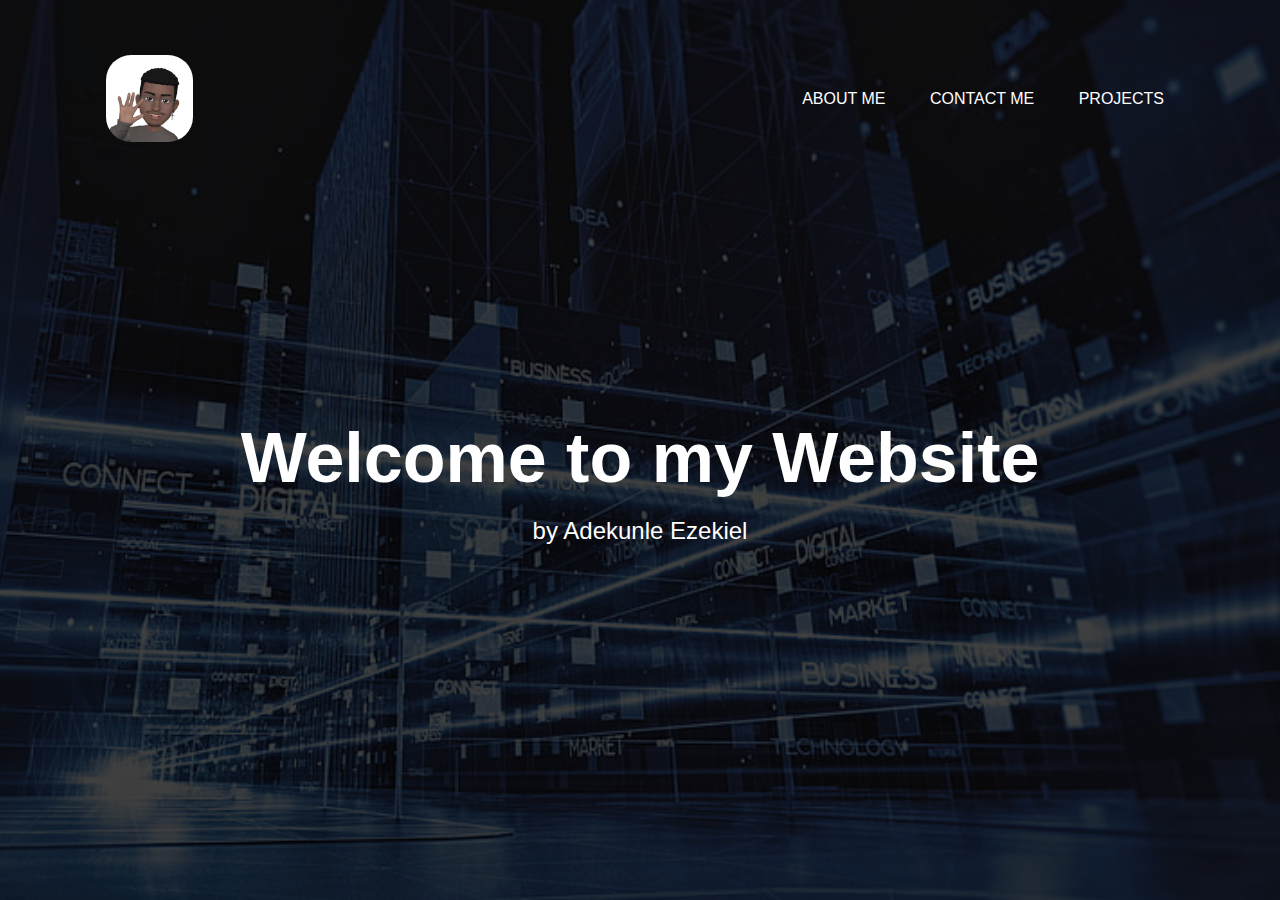
<file: index.html>
<html>
   <meta charset="UTF-8" />
    <meta name="viewport" content="with=device-width, intitial-scale=1.0">
    <head>
        <title> Assignment 1</title>
        <link rel="stylesheet" type="text/css" href="hwStyle.css">
    </head>
    <body>
        
        <!--Banner for site links-->
        <div class="banner">
            <div class="navbar">
                <a href="index.html"><img src="AREmoji_20230920_150328.jpg" class="logo"></a>
                <ul>
                    <li><a href="AboutMe.html">About Me</a></li>
                    <li><a href="ContactMe.html">Contact Me</a></li>
                    <li><a href="Projects.html">Projects</a></li>
                </ul>
            </div>

            <div class="content">
                <h1> Welcome to my Website</h1>
                <h2>by Adekunle Ezekiel</h2>  
            </div>
        </div>
    </body>
</html>
</file>
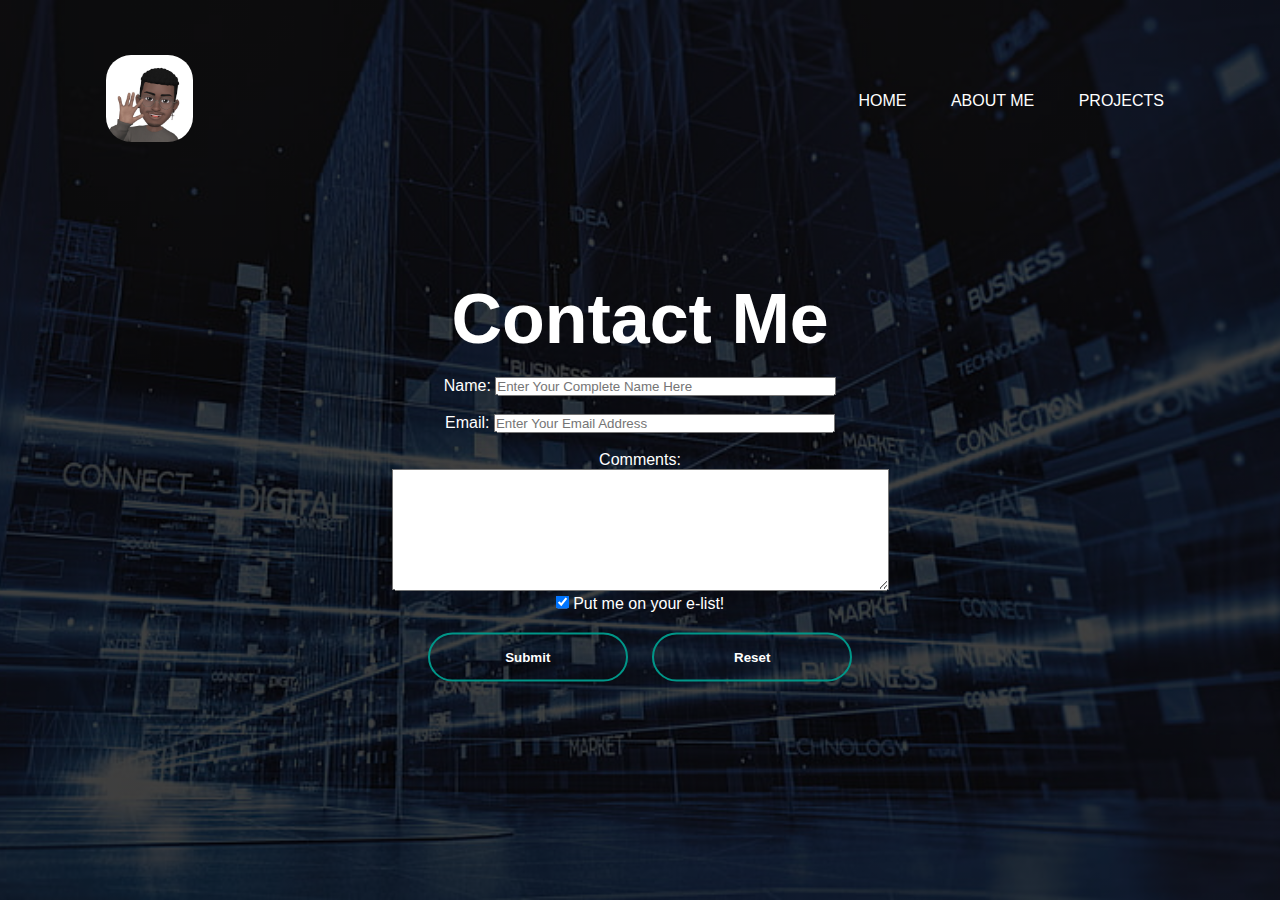
<file: ContactMe.html>
<!DOCTYPE HTML>
<html>
    <head>
        <meta charset="UTF-8">
        <title>Form</title>
        <link href="hwStyle.css" rel="stylesheet" type="text/css">
    </head>

    <!--Banner for site links-->
    <body>
        <div class="banner">
            <div class="navbar">
                <a href="index.html"><img src="AREmoji_20230920_150328.jpg" class="logo"></a>
                <ul>
                    <li><a href="index.html">Home</a></li>
                    <li><a href="AboutMe.html">About Me</a></li>
                    <li><a href="Projects.html">Projects</a></li>
                </ul>
            </div>


            <!--Form for user input-->
        <div class="content">
        <form action="mailto:ezekiel.adekunle@ontariotechu.net" ?subject= "SignUp" enctype="text/plain" method="post" name="Form">
            <h1>Contact Me</h1> <br>
            <p>
                <label for="Name"> Name: </label>
                <input type="text" name="Name" size="40"placeholder="Enter Your Complete Name Here" required>
                <i class="fa-solid fa-user"></i>
            </p><br>
            <p>
                <label for="email"> Email: </label>
                <input type="email" name="email" size="40"placeholder="Enter Your Email Address" required>
            </p><br>
            <p>
                <label for="feedback"> Comments: </label><br>
                <textarea name="feedback" cols="60" rows="8"></textarea> 
            </p>
            <p>
                <input type="checkbox" name="maillist" checked>
                <label for="maillist"> Put me on your e-list!</label>
             
            </p>
            <div>
                <button type="submit" value="Submit">Submit</button>
                <button type="reset" value="Reset">Reset</button>
        </div>
        </div>

</div>
    </body>
</html>
</file>
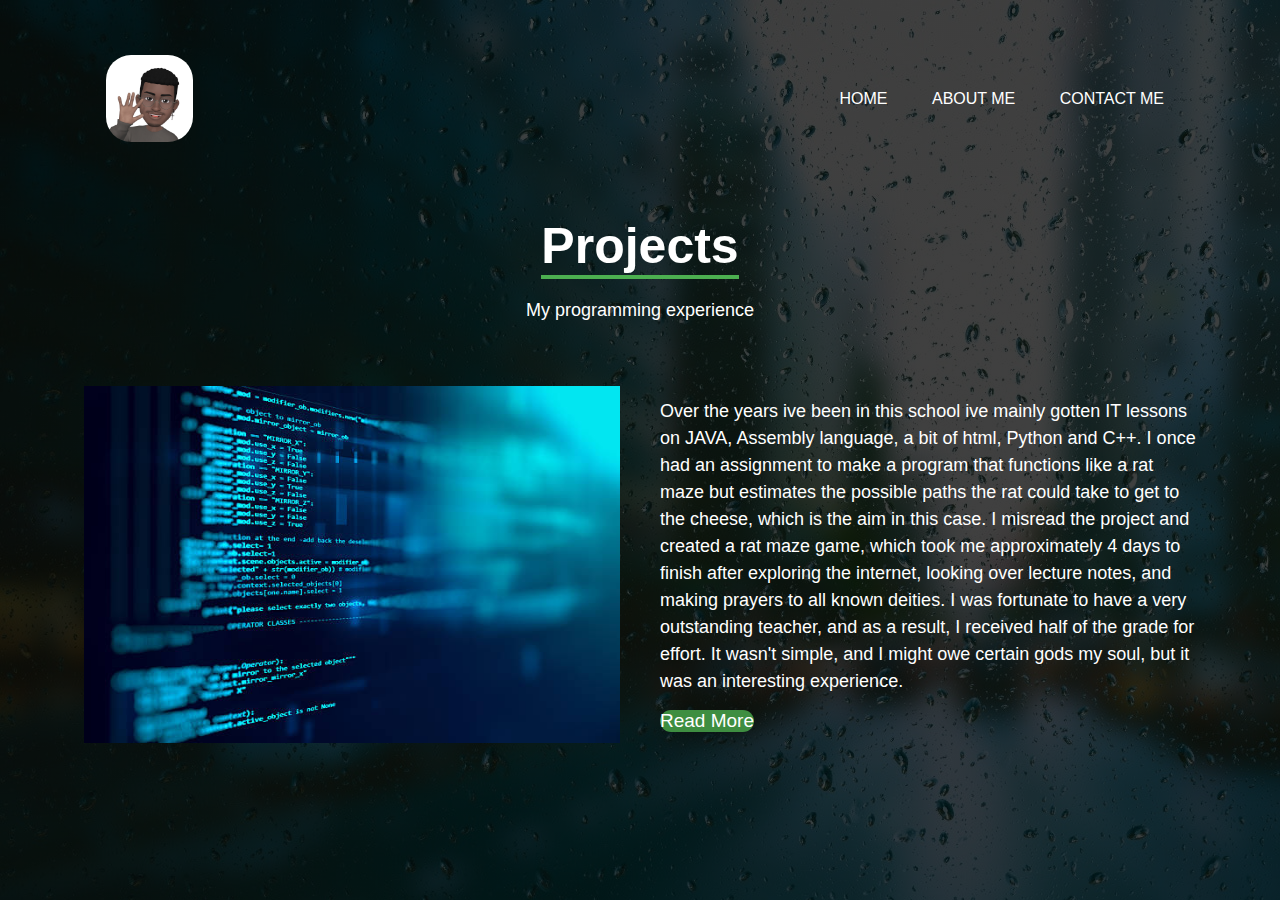
<file: Projects.html>
<html>
    <head>
        <title>Projects Page</title>
        <meta charset="UTF-8">
        <meta name="viewport" content="="width="device-width, initial-scale=1.0">
        <link rel="stylesheet" type="text/css" href="ContactStyles.css">

    </head>
    
    <!-- Banner for Links-->
    <body>
        <div class="banner">
            <div class="navbar">
                <a href="index.html"><img src="AREmoji_20230920_150328.jpg" class="logo"></a>
                <ul>
                    <li><a href="index.html">Home</a></li>
                    <li><a href="AboutMe.html">About Me</a></li>
                    <li><a href="ContactMe.html">Contact Me</a></li>
                    
                </ul>
            </div>
 <!-- End of Banner for Links-->

        <div class="heading">
            <h1>Projects</h1>
            <p>My programming experience</p>
        </div>

        
<!-- Stylesheet -->
<style>
                
*{
    margin: 0px;
    padding: 0px;
    box-sizing: border-box;
    font-family: 'Roboto', sans-serif;
}

body{
    background-image: linear-gradient(rgba(0,0,0,0.75),rgba(0,0,0,0.75)),url(raindrop.jpg);
}
.banner{
    width: 100%;
    height:100vh;
    background-size: cover;
    background-position: center;
    color:#000;
}
.navbar{
    width: 85%;
    margin: auto;
    padding: 35px 0;
    display: flex;
    align-items: center;
    justify-content: space-between;
}
.logo{
    width: 87px;
    cursor: pointer;
    margin: 20px 10px;
    border-radius: 25px;
}
.navbar ul li{
    list-style: none;
    display: inline-block;
    margin: 0 20px;
    position: relative;   
}
.navbar ul li a{
    text-decoration: none;
    color: #fff;
    text-transform: uppercase;
}
.navbar ul li::after{
    content:'';
    height: 3px;
    width: 0;
    background: #009688;
    position: absolute;
    left: 0;
    bottom: -10px;
    transition: 0.5s;
}
.navbar ul li:hover::after{
    width: 100%;
}
.heading{
    width:90%;
    display: flex;
    justify-content: center;
    align-items: center;
    flex-direction: column;
    text-align: center;
    margin: 20px auto;
}
.heading h1{
    font-size: 50px;
    color: #fff;
    margin-bottom: 25px;
 position:relative   
}
.heading h1:after{
    content:"";
    position: absolute;
    width: 100%;
    height: 4px;
    display: block;
    margin: 0 auto;
    background-color: #4caf50;
}
.heading p{
    font-size: 18px;
    color: #fff;
    margin-bottom: 35px;
}
.container{
    width: 90%;
    margin: 0 auto;
    padding: 10px 20px;
}
.projects{
    display: flex;
    justify-content: space-between;
    align-items: center;
    flex-wrap: wrap;
}
.projects-image{
    flex:1;
    margin-right: 40px;
    height: auto;
    display: block;

}
.projects-image img{
    max-width: 100%;
    height: auto;
    display: block;
    transition: 0.5s ease;
}
.projects-image:hover img{
    transform: scale(1.2);
}
.projects-content{
    flex:1;
}
.projects-content h2{
    font-size:23px;
    margin-bottom: 15px;
    color: #fff;
}
.projects-content p{
    font-size: 18px;
    line-height: 1.5;
    color: #fff;
}
.projects-content  .read-more{
    display: inline-block;
    padding:10ox 20px;
    background-color: #4caf50;
    color: #fff;
    font-size: 19px;
    text-decoration: none;
    border-radius: 25px;
    margin-top: 15px;
    transition: 0.3s ease;
}

.projects-content  .read-more{
    background-color: #3e8e41;
}
@media screen and (max-width: 769px){
    .heading{
        padding:0px 20px;
    }
    .heading h1{
        font-size: 36px;
    }
    .heading p{
        font-size: 17px;
        margin-bottom: 0px;
    }
    .container{
        padding: 0px;
    }
    .projects{
        padding: 20px;
        flex-direction: column;
    }
    .projects-image{
        margin-right: 0px;
        margin-bottom: 20px;
    }
    .projects-content p{
        padding: 0px;
        font-size: 16px;
    }
    .projects-content .read-more{
        font-size: 16px;
    }
}
</style>
<!--End of stylesheet-->

        <div class="container">
            <section class="projects">
            <div class="projects-image">
                <img src="coding.jpg">
            </div>
            <div class="projects-content">
                <p>Over the years ive been in this school ive mainly gotten IT lessons on JAVA, Assembly language, a bit of html, Python and C++.
                    I once had an assignment to make a program that functions like a rat maze but estimates the possible paths the rat could take to get to the cheese, which is the aim in this case.
                    I misread the project and created a rat maze game, which took me approximately 4 days to finish after exploring the internet, looking over lecture notes, and making prayers to all known deities. I was fortunate to have a very outstanding teacher, and as a result, I received half of the grade for effort. It wasn't simple, and I might owe certain gods my soul, but it was an interesting experience.
                </p>
                <a href="AboutMe.html" class="read-more">Read More</a>
            </section>

        </div>
    </body>
</html>
</file>
<file: hwStyle.css>
@charset "UTF-8";
*{
    margin: 0;
    padding: 0;
    font-family: sans-serif;
}
.banner{
    width: 100%;
    height:100vh;
    background-image: linear-gradient(rgba(0,0,0,0.75),rgba(0,0,0,0.75)),url(background\ img.jpg);
    background-size: cover;
    background-position: center;
}
.navbar{
    width: 85%;
    margin: auto;
    padding: 35px 0;
    display: flex;
    align-items: center;
    justify-content: space-between;
}
.logo{
    width: 87px;
    cursor: pointer;
    margin: 20px 10px;
    border-radius: 25px;
}
.navbar ul li{
    list-style: none;
    display: inline-block;
    margin: 0 20px;
    position: relative;   
}
.navbar ul li a{
    text-decoration: none;
    color: #fff;
    text-transform: uppercase;
}
.navbar ul li::after{
    content:'';
    height: 3px;
    width: 0;
    background: #009688;
    position: absolute;
    left: 0;
    bottom: -10px;
    transition: 0.5s;
}
.navbar ul li:hover::after{
    width: 100%;
}
.content{
    width:100%;
    position: absolute;
    top: 50%;
    transform: translateY(-50%);
    text-align: center;
    color: #fff;
}
.content h1{
    font-size: 70px;
    margin-top: 80px;
}
.content h2{
    Margin:20px auto;
    font-weight: 100;
    line-height: 25px;
}
@media(max-width: 700px){
    .content h1{
        font-size: 30px;
    .content h2{
        font-weight: 70;
    }
}
}

/*----------Button-------*/
button{
    width:200px;
    padding: 15px 0;
    text-align:center;
    margin: 20px 10px;
    border-radius: 25px;
    font-weight: bold;
    border:2px solid #009688;
    background: transparent;
    cursor: pointer;
    overflow: hidden;
    color: #fff;
    position: relative;
    transition: 0.5s;
}
</file>
<file: ContactStyles.css>
*{
margin: 0px;
padding: 0px;
box-sizing: border-box;
font-family: 'Roboto', sans-serif;
}

body{
background-image: linear-gradient(rgba(0,0,0,0.75),rgba(0,0,0,0.75)),url(raindrop.jpg);
}
.banner{
width: 100%;
height:100vh;
background-size: cover;
background-position: center;
color:#000;
}
.navbar{
width: 85%;
margin: auto;
padding: 35px 0;
display: flex;
align-items: center;
justify-content: space-between;
}
.logo{
width: 87px;
cursor: pointer;
margin: 20px 10px;
border-radius: 25px;
}
.navbar ul li{
list-style: none;
display: inline-block;
margin: 0 20px;
position: relative;   
}
.navbar ul li a{
text-decoration: none;
color: #fff;
text-transform: uppercase;
}
.navbar ul li::after{
content:'';
height: 3px;
width: 0;
background: #009688;
position: absolute;
left: 0;
bottom: -10px;
transition: 0.5s;
}
.navbar ul li:hover::after{
width: 100%;
}
.heading{
width:90%;
display: flex;
justify-content: center;
align-items: center;
flex-direction: column;
text-align: center;
margin: 20px auto;
}
.heading h1{
font-size: 50px;
color: #fff;
margin-bottom: 25px;
position:relative   
}
.heading h1:after{
content:"";
position: absolute;
width: 100%;
height: 4px;
display: block;
margin: 0 auto;
background-color: #4caf50;
}
.heading p{
font-size: 18px;
color: #fff;
margin-bottom: 35px;
}
.container{
width: 90%;
margin: 0 auto;
padding: 10px 20px;
}
.About{
display: flex;
justify-content: space-between;
align-items: center;
flex-wrap: wrap;
}
.About-image{
flex:1;
margin-right: 40px;
height: auto;
display: block;

}
.About-image img{
max-width: 70%;
height: auto;
display: block;
transition: 0.5s ease;
}
.About-image:hover img{
transform: scale(1.2);
}
.About-content{
flex:1;
}
.About-content h2{
font-size:23px;
margin-bottom: 15px;
color: #fff;
}
.About-content p{
font-size: 18px;
line-height: 1.5;
color: #fff;
}
.About-content  .read-more{
display: inline-block;
padding:10ox 20px;
background-color: #4caf50;
color: #fff;
font-size: 19px;
text-decoration: none;
border-radius: 25px;
margin-top: 15px;
transition: 0.3s ease;
}

.About-content  .read-more{
background-color: #3e8e41;
}
@media screen and (max-width: 769px){
.heading{
    padding:0px 20px;
}
.heading h1{
    font-size: 36px;
}
.heading p{
    font-size: 17px;
    margin-bottom: 0px;
}
.container{
    padding: 0px;
}
.About{
    padding: 20px;
    flex-direction: column;
}
.About-image{
    margin-right: 0px;
    margin-bottom: 20px;
}
.About-content p{
    padding: 0px;
    font-size: 16px;
}
}
</file>
